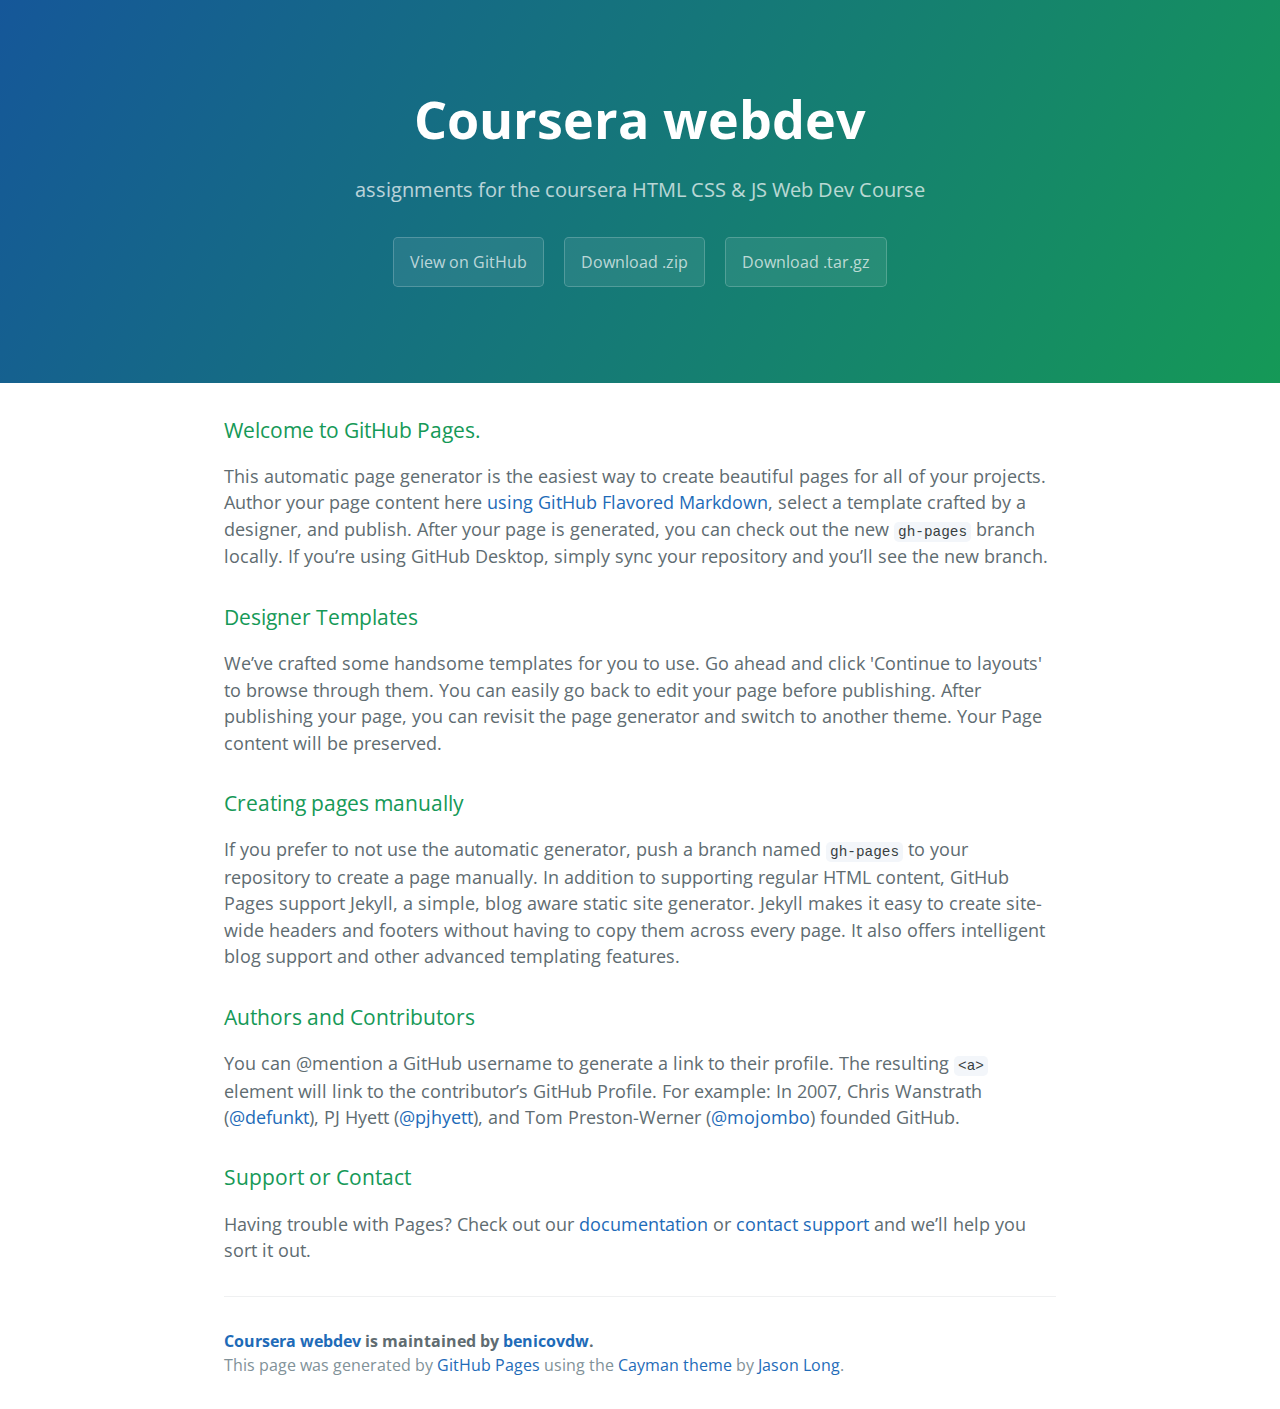
<file: index.html>
<!DOCTYPE html>
<html lang="en-us">
  <head>
    <meta charset="UTF-8">
    <title>Coursera webdev by benicovdw</title>
    <meta name="viewport" content="width=device-width, initial-scale=1">
    <link rel="stylesheet" type="text/css" href="stylesheets/normalize.css" media="screen">
    <link href='https://fonts.googleapis.com/css?family=Open+Sans:400,700' rel='stylesheet' type='text/css'>
    <link rel="stylesheet" type="text/css" href="stylesheets/stylesheet.css" media="screen">
    <link rel="stylesheet" type="text/css" href="stylesheets/github-light.css" media="screen">
  </head>
  <body>
    <section class="page-header">
      <h1 class="project-name">Coursera webdev</h1>
      <h2 class="project-tagline">assignments for the coursera HTML CSS &amp; JS Web Dev Course</h2>
      <a href="https://github.com/benicovdw/coursera_webdev" class="btn">View on GitHub</a>
      <a href="https://github.com/benicovdw/coursera_webdev/zipball/master" class="btn">Download .zip</a>
      <a href="https://github.com/benicovdw/coursera_webdev/tarball/master" class="btn">Download .tar.gz</a>
    </section>

    <section class="main-content">
      <h3>
<a id="welcome-to-github-pages" class="anchor" href="#welcome-to-github-pages" aria-hidden="true"><span aria-hidden="true" class="octicon octicon-link"></span></a>Welcome to GitHub Pages.</h3>

<p>This automatic page generator is the easiest way to create beautiful pages for all of your projects. Author your page content here <a href="https://guides.github.com/features/mastering-markdown/">using GitHub Flavored Markdown</a>, select a template crafted by a designer, and publish. After your page is generated, you can check out the new <code>gh-pages</code> branch locally. If you’re using GitHub Desktop, simply sync your repository and you’ll see the new branch.</p>

<h3>
<a id="designer-templates" class="anchor" href="#designer-templates" aria-hidden="true"><span aria-hidden="true" class="octicon octicon-link"></span></a>Designer Templates</h3>

<p>We’ve crafted some handsome templates for you to use. Go ahead and click 'Continue to layouts' to browse through them. You can easily go back to edit your page before publishing. After publishing your page, you can revisit the page generator and switch to another theme. Your Page content will be preserved.</p>

<h3>
<a id="creating-pages-manually" class="anchor" href="#creating-pages-manually" aria-hidden="true"><span aria-hidden="true" class="octicon octicon-link"></span></a>Creating pages manually</h3>

<p>If you prefer to not use the automatic generator, push a branch named <code>gh-pages</code> to your repository to create a page manually. In addition to supporting regular HTML content, GitHub Pages support Jekyll, a simple, blog aware static site generator. Jekyll makes it easy to create site-wide headers and footers without having to copy them across every page. It also offers intelligent blog support and other advanced templating features.</p>

<h3>
<a id="authors-and-contributors" class="anchor" href="#authors-and-contributors" aria-hidden="true"><span aria-hidden="true" class="octicon octicon-link"></span></a>Authors and Contributors</h3>

<p>You can @mention a GitHub username to generate a link to their profile. The resulting <code>&lt;a&gt;</code> element will link to the contributor’s GitHub Profile. For example: In 2007, Chris Wanstrath (<a href="https://github.com/defunkt" class="user-mention">@defunkt</a>), PJ Hyett (<a href="https://github.com/pjhyett" class="user-mention">@pjhyett</a>), and Tom Preston-Werner (<a href="https://github.com/mojombo" class="user-mention">@mojombo</a>) founded GitHub.</p>

<h3>
<a id="support-or-contact" class="anchor" href="#support-or-contact" aria-hidden="true"><span aria-hidden="true" class="octicon octicon-link"></span></a>Support or Contact</h3>

<p>Having trouble with Pages? Check out our <a href="https://help.github.com/pages">documentation</a> or <a href="https://github.com/contact">contact support</a> and we’ll help you sort it out.</p>

      <footer class="site-footer">
        <span class="site-footer-owner"><a href="https://github.com/benicovdw/coursera_webdev">Coursera webdev</a> is maintained by <a href="https://github.com/benicovdw">benicovdw</a>.</span>

        <span class="site-footer-credits">This page was generated by <a href="https://pages.github.com">GitHub Pages</a> using the <a href="https://github.com/jasonlong/cayman-theme">Cayman theme</a> by <a href="https://twitter.com/jasonlong">Jason Long</a>.</span>
      </footer>

    </section>

  
  </body>
</html>
</file>
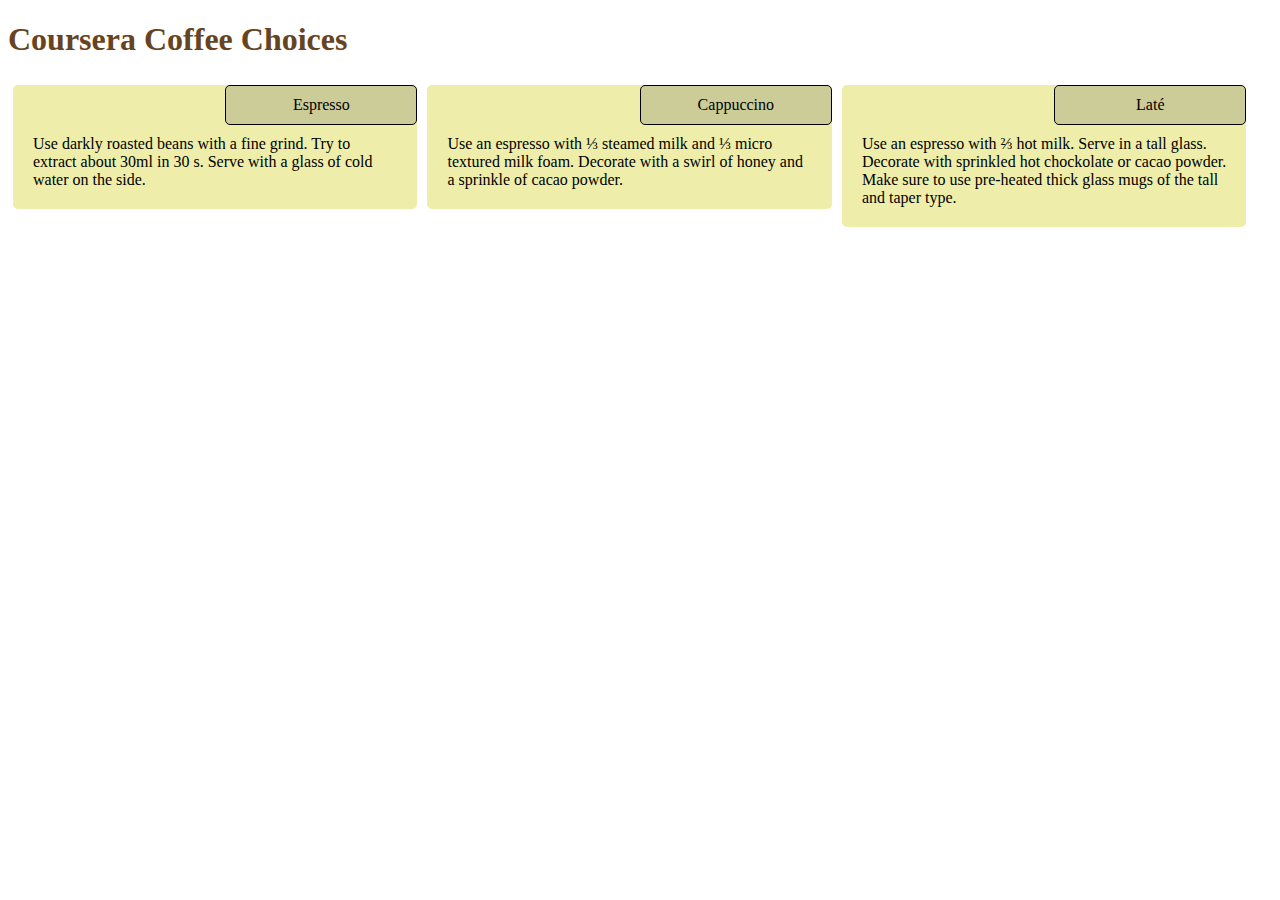
<file: 01/index.html>
<!DOCTYPE html>
<html>
<head>
<meta charset="utf-8">
<meta name="viewport" content="width=device-width, initial-scale=1">
<link rel="stylesheet" href="css/styles.css">
<title>Coursera Coffee Choices</title>
</head>

<body>
<h1>Coursera Coffee Choices</h1>

  <div class="w30 m50">
    <p>Espresso</p>
    <section>
    Use darkly roasted beans with a fine grind.
    Try to extract about 30ml in 30 s.  
    Serve with a glass of cold water on the side.
    </section>
  </div>

<div class="w30 m50">
    <p>Cappuccino</p>
    <section>
    Use an espresso with &frac13; steamed milk 
    and &frac13; micro textured milk foam.  
    Decorate with a swirl of honey and a 
    sprinkle of cacao powder.
    </section>
  </div>

<div class="w30 m100">
    <p>Lat&eacute;</p>
    <section>
    Use an espresso with &frac23; hot milk.  
    Serve in a tall glass. Decorate with 
    sprinkled hot chockolate or cacao powder.
    Make sure to use pre-heated thick glass
     mugs of the tall and taper type.
    </section>
  </div>

</body>
</html>
</file>
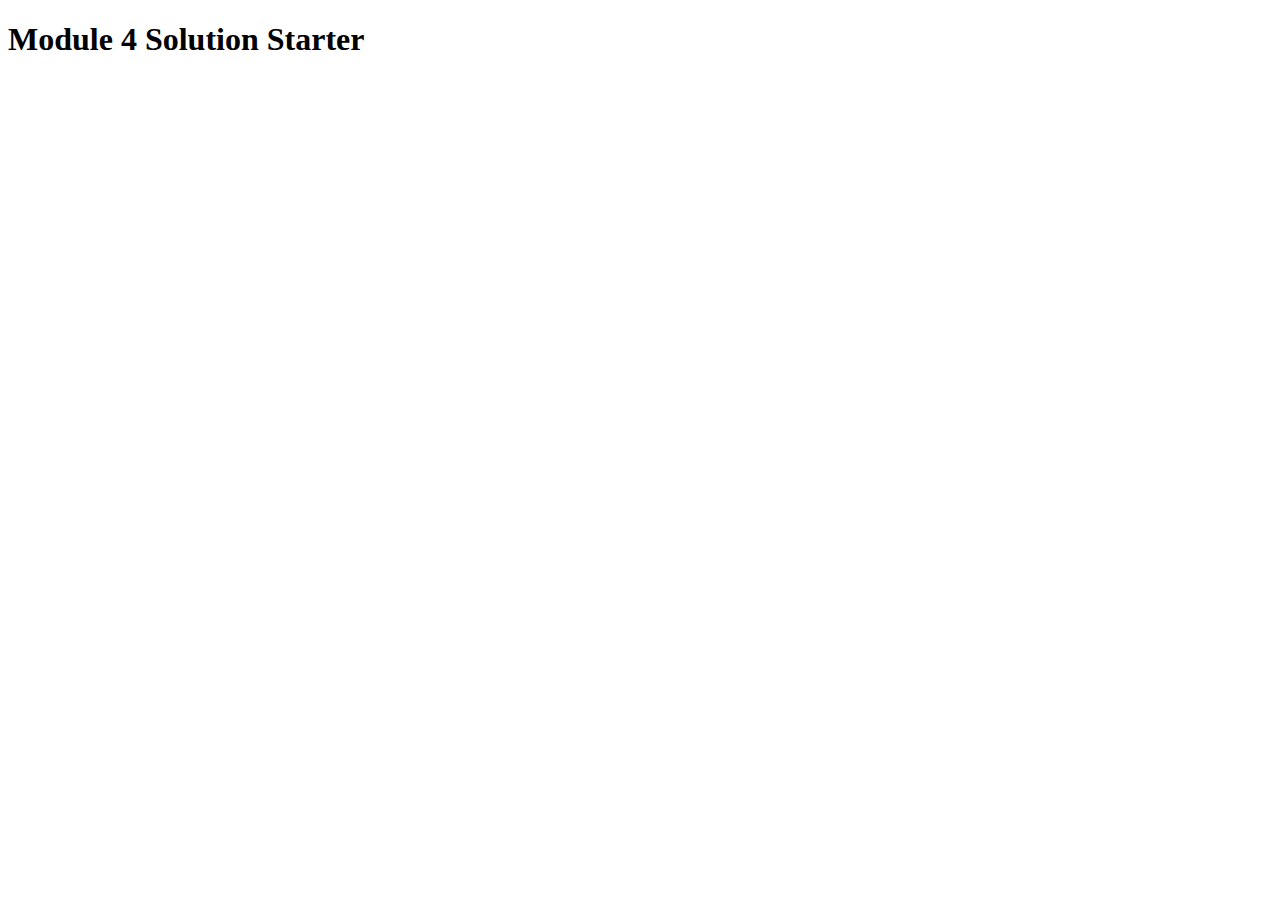
<file: 04/index.html>
<!DOCTYPE html>
<html>
<head>
  <meta charset="utf-8">
  <title>Module 4 Solution Starter</title>
  <script>
    var names = []; // DO NOT REMOVE
  </script>
  <script src="SpeakHello.js"></script>
  <script src="SpeakGoodBye.js"></script>
  <script src="script.js"></script>
</head>
<body>
  <h1>Module 4 Solution Starter</h1>
</body>
</html>
</file>
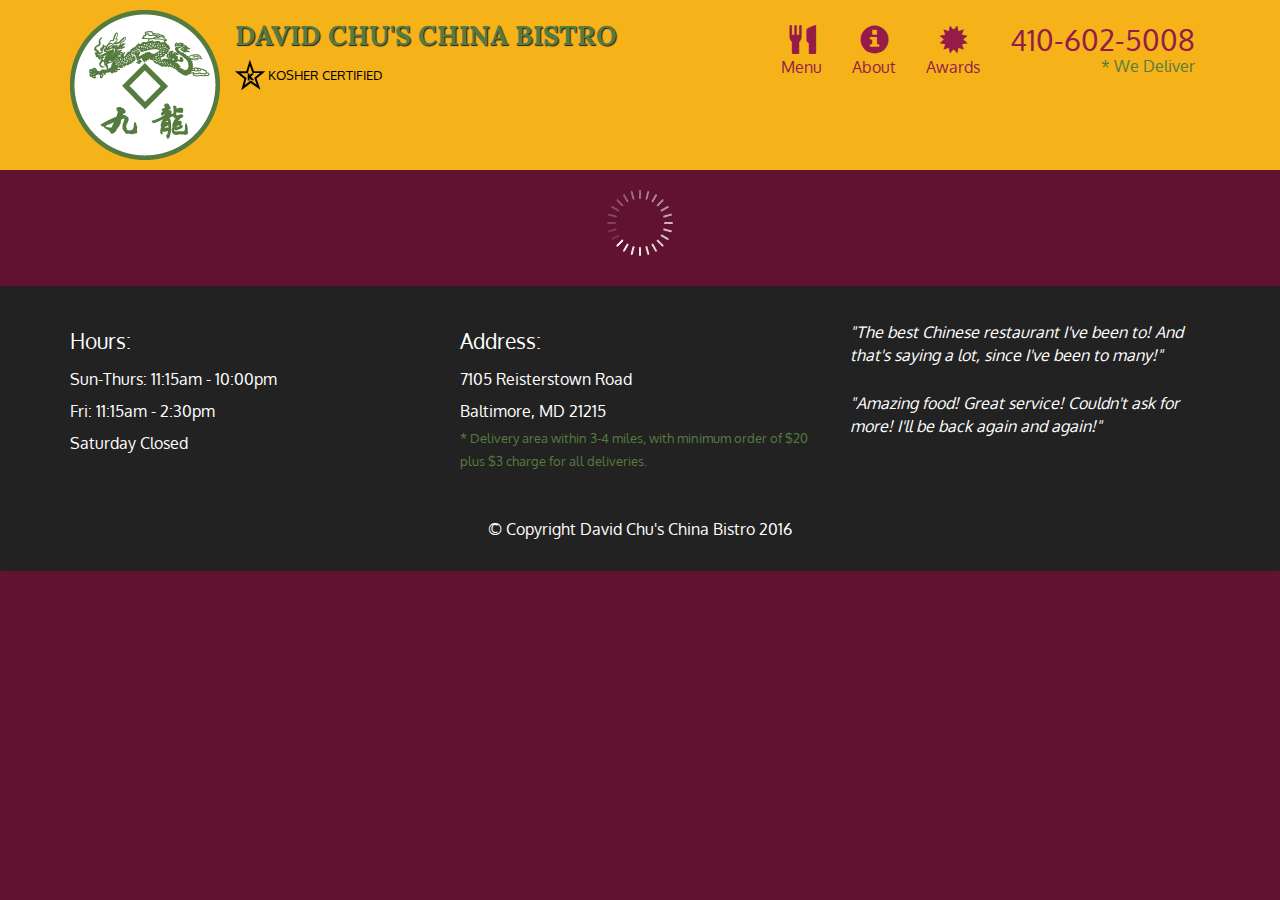
<file: 05/index.html>
<!doctype html>
<html lang="en">
  <head>
    <meta charset="utf-8">
    <meta http-equiv="X-UA-Compatible" content="IE=edge">
    <meta name="viewport" content="width=device-width, initial-scale=1">
    <title>David Chu's China Bistro</title>
    <link rel="stylesheet" href="css/bootstrap.min.css">
    <link rel="stylesheet" href="css/styles.css">
    <link href='https://fonts.googleapis.com/css?family=Oxygen:400,300,700' rel='stylesheet' type='text/css'>
    <link href='https://fonts.googleapis.com/css?family=Lora' rel='stylesheet' type='text/css'>
  </head>
<body>
  <header>
    <nav id="header-nav" class="navbar navbar-default">
      <div class="container">
        <div class="navbar-header">
          <a href="index.html" class="pull-left visible-md visible-lg">
            <div id="logo-img" alt="Logo image"></div>
          </a>

          <div class="navbar-brand">
            <a href="index.html"><h1>David Chu's China Bistro</h1></a>
            <p>
              <img src="images/star-k-logo.png" alt="Kosher certification">
              <span>Kosher Certified</span>
            </p>
          </div>

          <button id="navbarToggle" type="button" class="navbar-toggle collapsed" data-toggle="collapse" data-target="#collapsable-nav" aria-expanded="false">
            <span class="sr-only">Toggle navigation</span>
            <span class="icon-bar"></span>
            <span class="icon-bar"></span>
            <span class="icon-bar"></span>
          </button>
        </div>
        
        <div id="collapsable-nav" class="collapse navbar-collapse">
           <ul id="nav-list" class="nav navbar-nav navbar-right">
            <li id="navHomeButton" class="visible-xs active">
              <a href="index.html">
                <span class="glyphicon glyphicon-home"></span> Home</a>
            </li>
            <li id="navMenuButton">
              <a href="#" onclick="$dc.loadMenuCategories();">
                <span class="glyphicon glyphicon-cutlery"></span><br class="hidden-xs"> Menu</a>
            </li>
            <li>
              <a href="#">
                <span class="glyphicon glyphicon-info-sign"></span><br class="hidden-xs"> About</a>
            </li>
            <li>
              <a href="#">
                <span class="glyphicon glyphicon-certificate"></span><br class="hidden-xs"> Awards</a>
            </li>
            <li id="phone" class="hidden-xs">
              <a href="tel:410-602-5008">
                <span>410-602-5008</span></a><div>* We Deliver</div>
            </li>
          </ul><!-- #nav-list -->
        </div><!-- .collapse .navbar-collapse -->
      </div><!-- .container -->
    </nav><!-- #header-nav -->
  </header>

  <div id="call-btn" class="visible-xs">
    <a class="btn" href="tel:410-602-5008">
    <span class="glyphicon glyphicon-earphone"></span>
    410-602-5008
    </a>
  </div>
  <div id="xs-deliver" class="text-center visible-xs">* We Deliver</div>

  <div id="main-content" class="container"></div>

  <footer class="panel-footer">
    <div class="container">
      <div class="row">
        <section id="hours" class="col-sm-4">
          <span>Hours:</span><br>
          Sun-Thurs: 11:15am - 10:00pm<br>
          Fri: 11:15am - 2:30pm<br>
          Saturday Closed
          <hr class="visible-xs">
        </section>
        <section id="address" class="col-sm-4">
          <span>Address:</span><br>
          7105 Reisterstown Road<br>
          Baltimore, MD 21215
          <p>* Delivery area within 3-4 miles, with minimum order of $20 plus $3 charge for all deliveries.</p>
          <hr class="visible-xs">
        </section>
        <section id="testimonials" class="col-sm-4">
          <p>"The best Chinese restaurant I've been to! And that's saying a lot, since I've been to many!"</p>
          <p>"Amazing food! Great service! Couldn't ask for more! I'll be back again and again!"</p>
        </section>
      </div>
      <div class="text-center">&copy; Copyright David Chu's China Bistro 2016</div>
    </div>
  </footer>

  <!-- jQuery (Bootstrap JS plugins depend on it) -->
  <script src="js/jquery-2.1.4.min.js"></script>
  <script src="js/bootstrap.min.js"></script>
  <script src="js/ajax-utils.js"></script>
  <script src="js/script.js"></script>
</body>
</html>
</file>
<file: stylesheets/stylesheet.css>
* {
  box-sizing: border-box; }

body {
  padding: 0;
  margin: 0;
  font-family: "Open Sans", "Helvetica Neue", Helvetica, Arial, sans-serif;
  font-size: 16px;
  line-height: 1.5;
  color: #606c71; }

a {
  color: #1e6bb8;
  text-decoration: none; }
  a:hover {
    text-decoration: underline; }

.btn {
  display: inline-block;
  margin-bottom: 1rem;
  color: rgba(255, 255, 255, 0.7);
  background-color: rgba(255, 255, 255, 0.08);
  border-color: rgba(255, 255, 255, 0.2);
  border-style: solid;
  border-width: 1px;
  border-radius: 0.3rem;
  transition: color 0.2s, background-color 0.2s, border-color 0.2s; }
  .btn + .btn {
    margin-left: 1rem; }

.btn:hover {
  color: rgba(255, 255, 255, 0.8);
  text-decoration: none;
  background-color: rgba(255, 255, 255, 0.2);
  border-color: rgba(255, 255, 255, 0.3); }

@media screen and (min-width: 64em) {
  .btn {
    padding: 0.75rem 1rem; } }

@media screen and (min-width: 42em) and (max-width: 64em) {
  .btn {
    padding: 0.6rem 0.9rem;
    font-size: 0.9rem; } }

@media screen and (max-width: 42em) {
  .btn {
    display: block;
    width: 100%;
    padding: 0.75rem;
    font-size: 0.9rem; }
    .btn + .btn {
      margin-top: 1rem;
      margin-left: 0; } }

.page-header {
  color: #fff;
  text-align: center;
  background-color: #159957;
  background-image: linear-gradient(120deg, #155799, #159957); }

@media screen and (min-width: 64em) {
  .page-header {
    padding: 5rem 6rem; } }

@media screen and (min-width: 42em) and (max-width: 64em) {
  .page-header {
    padding: 3rem 4rem; } }

@media screen and (max-width: 42em) {
  .page-header {
    padding: 2rem 1rem; } }

.project-name {
  margin-top: 0;
  margin-bottom: 0.1rem; }

@media screen and (min-width: 64em) {
  .project-name {
    font-size: 3.25rem; } }

@media screen and (min-width: 42em) and (max-width: 64em) {
  .project-name {
    font-size: 2.25rem; } }

@media screen and (max-width: 42em) {
  .project-name {
    font-size: 1.75rem; } }

.project-tagline {
  margin-bottom: 2rem;
  font-weight: normal;
  opacity: 0.7; }

@media screen and (min-width: 64em) {
  .project-tagline {
    font-size: 1.25rem; } }

@media screen and (min-width: 42em) and (max-width: 64em) {
  .project-tagline {
    font-size: 1.15rem; } }

@media screen and (max-width: 42em) {
  .project-tagline {
    font-size: 1rem; } }

.main-content :first-child {
  margin-top: 0; }
.main-content img {
  max-width: 100%; }
.main-content h1, .main-content h2, .main-content h3, .main-content h4, .main-content h5, .main-content h6 {
  margin-top: 2rem;
  margin-bottom: 1rem;
  font-weight: normal;
  color: #159957; }
.main-content p {
  margin-bottom: 1em; }
.main-content code {
  padding: 2px 4px;
  font-family: Consolas, "Liberation Mono", Menlo, Courier, monospace;
  font-size: 0.9rem;
  color: #383e41;
  background-color: #f3f6fa;
  border-radius: 0.3rem; }
.main-content pre {
  padding: 0.8rem;
  margin-top: 0;
  margin-bottom: 1rem;
  font: 1rem Consolas, "Liberation Mono", Menlo, Courier, monospace;
  color: #567482;
  word-wrap: normal;
  background-color: #f3f6fa;
  border: solid 1px #dce6f0;
  border-radius: 0.3rem; }
  .main-content pre > code {
    padding: 0;
    margin: 0;
    font-size: 0.9rem;
    color: #567482;
    word-break: normal;
    white-space: pre;
    background: transparent;
    border: 0; }
.main-content .highlight {
  margin-bottom: 1rem; }
  .main-content .highlight pre {
    margin-bottom: 0;
    word-break: normal; }
.main-content .highlight pre, .main-content pre {
  padding: 0.8rem;
  overflow: auto;
  font-size: 0.9rem;
  line-height: 1.45;
  border-radius: 0.3rem; }
.main-content pre code, .main-content pre tt {
  display: inline;
  max-width: initial;
  padding: 0;
  margin: 0;
  overflow: initial;
  line-height: inherit;
  word-wrap: normal;
  background-color: transparent;
  border: 0; }
  .main-content pre code:before, .main-content pre code:after, .main-content pre tt:before, .main-content pre tt:after {
    content: normal; }
.main-content ul, .main-content ol {
  margin-top: 0; }
.main-content blockquote {
  padding: 0 1rem;
  margin-left: 0;
  color: #819198;
  border-left: 0.3rem solid #dce6f0; }
  .main-content blockquote > :first-child {
    margin-top: 0; }
  .main-content blockquote > :last-child {
    margin-bottom: 0; }
.main-content table {
  display: block;
  width: 100%;
  overflow: auto;
  word-break: normal;
  word-break: keep-all; }
  .main-content table th {
    font-weight: bold; }
  .main-content table th, .main-content table td {
    padding: 0.5rem 1rem;
    border: 1px solid #e9ebec; }
.main-content dl {
  padding: 0; }
  .main-content dl dt {
    padding: 0;
    margin-top: 1rem;
    font-size: 1rem;
    font-weight: bold; }
  .main-content dl dd {
    padding: 0;
    margin-bottom: 1rem; }
.main-content hr {
  height: 2px;
  padding: 0;
  margin: 1rem 0;
  background-color: #eff0f1;
  border: 0; }

@media screen and (min-width: 64em) {
  .main-content {
    max-width: 64rem;
    padding: 2rem 6rem;
    margin: 0 auto;
    font-size: 1.1rem; } }

@media screen and (min-width: 42em) and (max-width: 64em) {
  .main-content {
    padding: 2rem 4rem;
    font-size: 1.1rem; } }

@media screen and (max-width: 42em) {
  .main-content {
    padding: 2rem 1rem;
    font-size: 1rem; } }

.site-footer {
  padding-top: 2rem;
  margin-top: 2rem;
  border-top: solid 1px #eff0f1; }

.site-footer-owner {
  display: block;
  font-weight: bold; }

.site-footer-credits {
  color: #819198; }

@media screen and (min-width: 64em) {
  .site-footer {
    font-size: 1rem; } }

@media screen and (min-width: 42em) and (max-width: 64em) {
  .site-footer {
    font-size: 1rem; } }

@media screen and (max-width: 42em) {
  .site-footer {
    font-size: 0.9rem; } }
</file>
<file: stylesheets/github-light.css>
/*
The MIT License (MIT)

Copyright (c) 2016 GitHub, Inc.

Permission is hereby granted, free of charge, to any person obtaining a copy
of this software and associated documentation files (the "Software"), to deal
in the Software without restriction, including without limitation the rights
to use, copy, modify, merge, publish, distribute, sublicense, and/or sell
copies of the Software, and to permit persons to whom the Software is
furnished to do so, subject to the following conditions:

The above copyright notice and this permission notice shall be included in all
copies or substantial portions of the Software.

THE SOFTWARE IS PROVIDED "AS IS", WITHOUT WARRANTY OF ANY KIND, EXPRESS OR
IMPLIED, INCLUDING BUT NOT LIMITED TO THE WARRANTIES OF MERCHANTABILITY,
FITNESS FOR A PARTICULAR PURPOSE AND NONINFRINGEMENT. IN NO EVENT SHALL THE
AUTHORS OR COPYRIGHT HOLDERS BE LIABLE FOR ANY CLAIM, DAMAGES OR OTHER
LIABILITY, WHETHER IN AN ACTION OF CONTRACT, TORT OR OTHERWISE, ARISING FROM,
OUT OF OR IN CONNECTION WITH THE SOFTWARE OR THE USE OR OTHER DEALINGS IN THE
SOFTWARE.

*/

.pl-c /* comment */ {
  color: #969896;
}

.pl-c1 /* constant, variable.other.constant, support, meta.property-name, support.constant, support.variable, meta.module-reference, markup.raw, meta.diff.header */,
.pl-s .pl-v /* string variable */ {
  color: #0086b3;
}

.pl-e /* entity */,
.pl-en /* entity.name */ {
  color: #795da3;
}

.pl-smi /* variable.parameter.function, storage.modifier.package, storage.modifier.import, storage.type.java, variable.other */,
.pl-s .pl-s1 /* string source */ {
  color: #333;
}

.pl-ent /* entity.name.tag */ {
  color: #63a35c;
}

.pl-k /* keyword, storage, storage.type */ {
  color: #a71d5d;
}

.pl-s /* string */,
.pl-pds /* punctuation.definition.string, string.regexp.character-class */,
.pl-s .pl-pse .pl-s1 /* string punctuation.section.embedded source */,
.pl-sr /* string.regexp */,
.pl-sr .pl-cce /* string.regexp constant.character.escape */,
.pl-sr .pl-sre /* string.regexp source.ruby.embedded */,
.pl-sr .pl-sra /* string.regexp string.regexp.arbitrary-repitition */ {
  color: #183691;
}

.pl-v /* variable */ {
  color: #ed6a43;
}

.pl-id /* invalid.deprecated */ {
  color: #b52a1d;
}

.pl-ii /* invalid.illegal */ {
  color: #f8f8f8;
  background-color: #b52a1d;
}

.pl-sr .pl-cce /* string.regexp constant.character.escape */ {
  font-weight: bold;
  color: #63a35c;
}

.pl-ml /* markup.list */ {
  color: #693a17;
}

.pl-mh /* markup.heading */,
.pl-mh .pl-en /* markup.heading entity.name */,
.pl-ms /* meta.separator */ {
  font-weight: bold;
  color: #1d3e81;
}

.pl-mq /* markup.quote */ {
  color: #008080;
}

.pl-mi /* markup.italic */ {
  font-style: italic;
  color: #333;
}

.pl-mb /* markup.bold */ {
  font-weight: bold;
  color: #333;
}

.pl-md /* markup.deleted, meta.diff.header.from-file */ {
  color: #bd2c00;
  background-color: #ffecec;
}

.pl-mi1 /* markup.inserted, meta.diff.header.to-file */ {
  color: #55a532;
  background-color: #eaffea;
}

.pl-mdr /* meta.diff.range */ {
  font-weight: bold;
  color: #795da3;
}

.pl-mo /* meta.output */ {
  color: #1d3e81;
}
</file>
<file: 01/css/styles.css>
/* ######################################  */
*   { box-sizing: border-box;}
h1  { color: #642}

div { background-color: #eea; 
      padding: 10px; 
      margin: 5px; 
      border-radius: 5px; 
      float: left;
    }

p   { width: 50%;  
      border: 1px solid black; 
      border-radius: 5px;
      padding: 10px; 
      margin: 0px; 
      text-align: center;
      background-color: #cc9; 
      float: right; 
      margin-top: -10px; 
      margin-right: -10px;
    }

section { clear: both; 
          padding: 10px;
        }

@media  (min-width: 992px) { 
        .w30  {width: 32%; }  
}
@media  (min-width: 768px) and (max-width: 991px) { 
        .m50  {width: 48%; }  
        .m100 {width: 97%; }  
}
 /* ######################################  */
</file>
<file: 05/css/styles.css>
body {
  font-size: 16px;
  color: #fff;
  background-color: #61122f;
  font-family: 'Oxygen', sans-serif;
}

/** HEADER **/
#header-nav {
  background-color: #f6b319;
  border-radius: 0;
  border: 0;
}

#logo-img {
  background: url('../images/restaurant-logo_large.png') no-repeat;
  width: 150px;
  height: 150px;
  margin: 10px 15px 10px 0;
}

.navbar-brand {
  padding-top: 25px;
}
.navbar-brand h1 { /* Restaurant name */
  font-family: 'Lora', serif;
  color: #557c3e;
  font-size: 1.5em;
  text-transform: uppercase;
  font-weight: bold;
  text-shadow: 1px 1px 1px #222;
  margin-top: 0;
  margin-bottom: 0;
  line-height: .75;
}
.navbar-brand a:hover, .navbar-brand a:focus {
  text-decoration: none;
}
.navbar-brand p { /* Kosher cert */
  color: #000;
  text-transform: uppercase;
  font-size: .7em;
  margin-top: 15px;
}
.navbar-brand p span { /* Star-K */
  vertical-align: middle;
}

#nav-list {
  margin-top: 10px;
}
#nav-list a {
  color: #951C49;
  text-align: center;
}
#nav-list a:hover {
  background: #E7E7E7;
}
#nav-list a span {
  font-size: 1.8em;
}

#phone {
  margin-top: 5px;
}
#phone a { /* Phone number */
  text-align: right;
  padding-bottom: 0;
}
#phone div { /* We Deliver */
  color: #557c3e;
  text-align: right;
  padding-right: 15px;
}

.navbar-header button.navbar-toggle, .navbar-header .icon-bar {
  border: 1px solid #61122f;
}
.navbar-header button.navbar-toggle {
  clear: both;
  margin-top: -30px;
}
/* END HEADER */

/* FOOTER */
.panel-footer {
  margin-top: 30px;
  padding-top: 35px;
  padding-bottom: 30px;
  background-color: #222;
  border-top: 0;
}
.panel-footer div.row {
  margin-bottom: 35px;
}
#hours, #address {
  line-height: 2;
}
#hours > span, #address > span {
  font-size: 1.3em;
}
#address p {
  color: #557c3e;
  font-size: .8em;
  line-height: 1.8;
}
#testimonials {
  font-style: italic;
}
#testimonials p:nth-child(2) {
  margin-top: 25px;
}
/* END FOOTER */



/* HOME PAGE */
.container .jumbotron {
  box-shadow: 0 0 50px #3F0C1F;
  border: 2px solid #3F0C1F;
}

#menu-tile, #specials-tile, #map-tile {
  height: 250px;
  width: 100%;
  margin-bottom: 15px;
  position: relative;
  border: 2px solid #3F0C1F;
  overflow: hidden;
}
#menu-tile:hover, #specials-tile:hover, #map-tile:hover {
  box-shadow: 0 1px 5px 1px #cccccc;
}
#menu-tile {
  background: url('../images/menu-tile.jpg') no-repeat;
  background-position: center;
}
#specials-tile {
  background: url('../images/specials-tile.jpg') no-repeat;
  background-position: center;
}
#menu-tile span, #specials-tile span, #map-tile span {
  position: absolute;
  bottom: 0;
  right: 0;
  width: 100%;
  text-align: center;
  font-size: 1.6em;
  text-transform: uppercase;
  background-color: #000;
  color: #fff;
  opacity: .8;
}
/* END HOME PAGE */

/* MENU CATEGORIES PAGE */
.category-tile { 
  position: relative;
  border: 2px solid #3F0C1F;
  overflow: hidden;
  width: 200px;
  height: 200px;
  margin: 0 auto 15px;
}
.category-tile span {
  position: absolute;
  bottom: 0;
  right: 0;
  width: 100%;
  text-align: center;
  font-size: 1.2em;
  text-transform: uppercase;
  background-color: #000;
  color: #fff;
  opacity: .8;
}
.category-tile:hover {
  box-shadow: 0 1px 5px 1px #cccccc;
}

#menu-categories-title + div {
  margin-bottom: 50px;
}
/* END MENU CATEGORIES PAGE */

/* SINGLE CATEGORY PAGE */
.menu-item-tile {
  margin-bottom: 25px;
}
.menu-item-tile hr {
  width: 80%;
}
.menu-item-tile .menu-item-price {
  font-size: 1.1em;
  text-align: right;
  margin-top: -15px;
  margin-right: -15px;
}
.menu-item-tile .menu-item-price span {
  font-size: .6em;
}
.menu-item-photo {
  position: relative;
  border: 2px solid #3F0C1F; 
  overflow: hidden;
  padding: 0;
  margin-right: -15px;
  margin-left: auto;
  margin-bottom: 20px;
  max-width: 250px;
}
.menu-item-photo div {
  position: absolute;
  bottom: 0;
  right: 0;
  width: 80px;
  background-color: #557c3e;
  text-align: center;
}
.menu-item-description {
  padding-right: 30px;
}
h3.menu-item-title {
  margin: 0 0 10px;
}
.menu-item-details {
  font-size: .9em;
  font-style: italic;
}
/* END SINGLE CATEGORY PAGE */


/********** Large devices only **********/
@media (min-width: 1200px) {
  .container .jumbotron {
    background: url('../images/jumbotron_1200.jpg') no-repeat;
    height: 675px;
  }
}

/********** Medium devices only **********/
@media (min-width: 992px) and (max-width: 1199px) {
  /* Header */
  #logo-img {
    background: url('../images/restaurant-logo_medium.png') no-repeat;
    width: 100px;
    height: 100px;
    margin: 5px 5px 5px 0;
  }
  /* End Header */

  /* Home Page */
  .container .jumbotron {
    background: url('../images/jumbotron_992.jpg') no-repeat;
    height: 558px;
  }
  /* End Home Page */
}

/********** Small devices only **********/
@media (min-width: 768px) and (max-width: 991px) {
  /* Home Page */
  .container .jumbotron {
    background: url('../images/jumbotron_768.jpg') no-repeat;
    height: 432px;
  }
  /* End Home Page */
}

/********** Extra small devices only **********/
@media (max-width: 767px) {
  /* Header */
  .navbar-brand {
    padding-top: 10px;
    height: 80px;
  }
  .navbar-brand h1 { /* Restaurant name */
    padding-top: 10px;
    font-size: 5vw; /* 1vw = 1% of viewport width */
  }
  .navbar-brand p { /* Kosher cert */
    font-size: .6em;
    margin-top: 12px;
  }
  .navbar-brand p img { /* Star-K */
    height: 20px;
  }

  #collapsable-nav a { /* Collapsed nav menu text */
    font-size: 1.2em;
  }
  #collapsable-nav a span { /* Collapsed nav menu glyph */
    font-size: 1em;
    margin-right: 5px;
  }

  #call-btn > a {
    font-size: 1.5em;
    display: block;
    margin: 0 20px;
    padding: 10px;
    border: 2px solid #fff;
    background-color: #f6b319;
    color: #951c49;
  }
  #xs-deliver {
    margin-top: 5px;
    font-size: .7em;
    letter-spacing: .1em;
    text-transform: uppercase;
  }
  /* End Header */

  /* Footer */
  .panel-footer section {
    margin-bottom: 30px;
    text-align: center;
  }
  .panel-footer section:nth-child(3) {
    margin-bottom: 0; /* margin already exists on the whole row */
  }
  .panel-footer section hr {
    width: 50%;
  }
  /* End Footer */

  /* Home Page */
  .container .jumbotron {
    margin-top: 30px;
    padding: 0;
  }
  #menu-tile, #specials-tile {
    width: 360px;
    margin: 0 auto 15px;
  }

  .menu-item-photo {
    margin-right: auto;
  }
  .menu-item-tile .menu-item-price {
    text-align: center;
  }
  .menu-item-description {
    text-align: center;;
  }
}


/********** Super extra small devices Only :-) (e.g., iPhone 4) **********/
@media (max-width: 479px) {
  /* Header */
  .navbar-brand h1 { /* Restaurant name */
    padding-top: 5px;
    font-size: 6vw;
  }
  /* End Header */
  
  /* Home page */
  #menu-tile, #specials-tile {
    width: 280px;
    margin: 0 auto 15px;
  }

  .col-xxs-12 {
    position: relative;
    min-height: 1px;
    padding-right: 15px;
    padding-left: 15px;
    float: left;
    width: 100%;
  }
}
</file>
